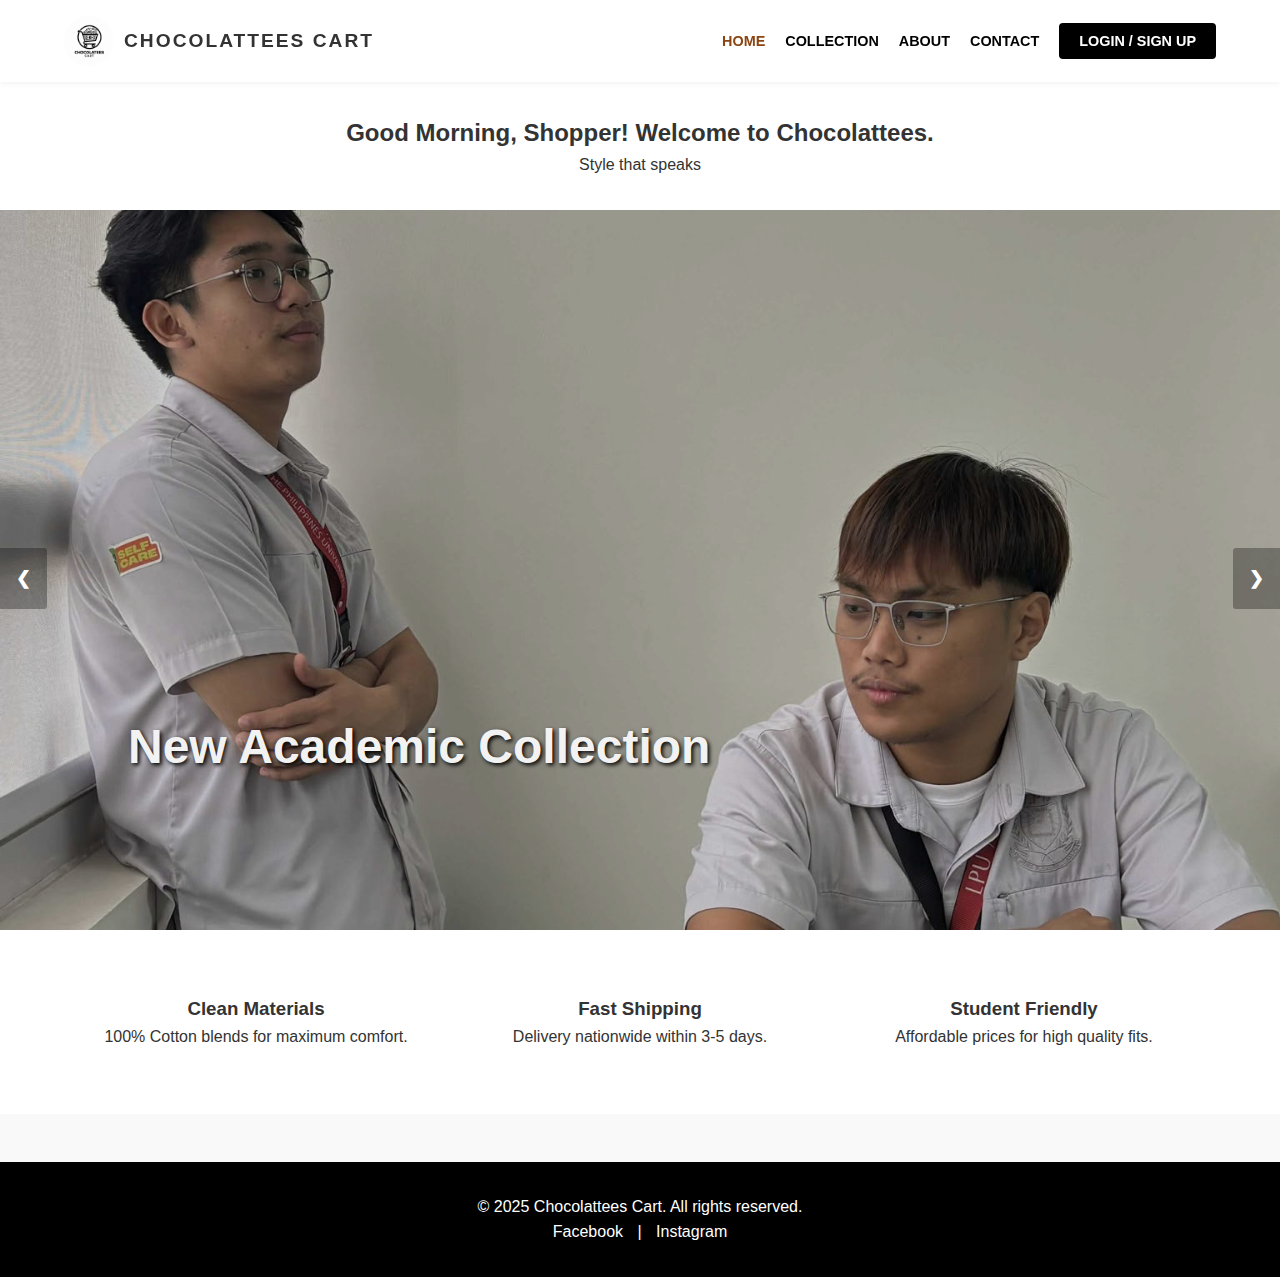
<file: index.html>
<!DOCTYPE html>
<html lang="en">
<head>
    <meta charset="UTF-8">
    <meta name="viewport" content="width=device-width, initial-scale=1.0">
    <title>Chocolattees Cart - Home</title>
    <!-- External CSS -->
    <link rel="stylesheet" href="css/style.css">
</head>
<body>

    <!-- Header & Navigation -->
    <header>
        <div class="logo-container">
            <img src="unnamed.jpg" alt="Chocolattees Cart Logo" class="logo">
            <h1>CHOCOLATTEES CART</h1>
        </div>
        <nav>
            <ul class="nav-links" id="navLinks">
                <li><a href="index.html" class="active">Home</a></li>
                <li><a href="collection.html">Collection</a></li>
                <li><a href="about.html">About</a></li>
                <li><a href="contact.html">Contact</a></li>
                <li><a href="login_signup.html" class="btn-primary">Login / Sign Up</a></li>
            </ul>
            <div class="burger" id="burger">
                <div class="line1"></div>
                <div class="line2"></div>
                <div class="line3"></div>
            </div>
        </nav>
    </header>

    <main>
        <!-- Dynamic Greeting Section -->
        <section class="greeting-section">
            <h2 id="greetingText">Welcome to our shop</h2>
            <p>Style that speaks</p>
        </section>

        <!-- Slideshow / Hero Section -->
        <section class="hero-slideshow">
            <div class="slide fade">
                <img src="590107034_2021883081923309_7494549905161931443_n.jpg" alt="Model Posing Window">
                <div class="text">New Academic Collection</div>
            </div>
            <div class="slide fade">
                <img src="589119166_831750992936100_5669787342130516462_n.jpg" alt="Model Posing Chair">
                <div class="text">Comfort Meets Style</div>
            </div>
            <div class="slide fade">
                <img src="566550896_1474408430319003_5385535914817786692_n.jpg" alt="Model Pointing">
                <div class="text">Shop the Look</div>
            </div>
            
            <!-- Slideshow Controls -->
            <a class="prev" onclick="plusSlides(-1)">&#10094;</a>
            <a class="next" onclick="plusSlides(1)">&#10095;</a>
        </section>

        <!-- Brief Features -->
        <section class="features">
            <article class="feature-box">
                <h3>Clean Materials</h3>
                <p>100% Cotton blends for maximum comfort.</p>
            </article>
            <article class="feature-box">
                <h3>Fast Shipping</h3>
                <p>Delivery nationwide within 3-5 days.</p>
            </article>
            <article class="feature-box">
                <h3>Student Friendly</h3>
                <p>Affordable prices for high quality fits.</p>
            </article>
        </section>
    </main>

    <footer>
        <div class="footer-content">
            <p>&copy; 2025 Chocolattees Cart. All rights reserved.</p>
            <div class="socials">
                <a href="#">Facebook</a> | <a href="#">Instagram</a>
            </div>
        </div>
    </footer>

    <!-- External JS -->
    <script src="js/script.js"></script>
</body>
</html>
</file>
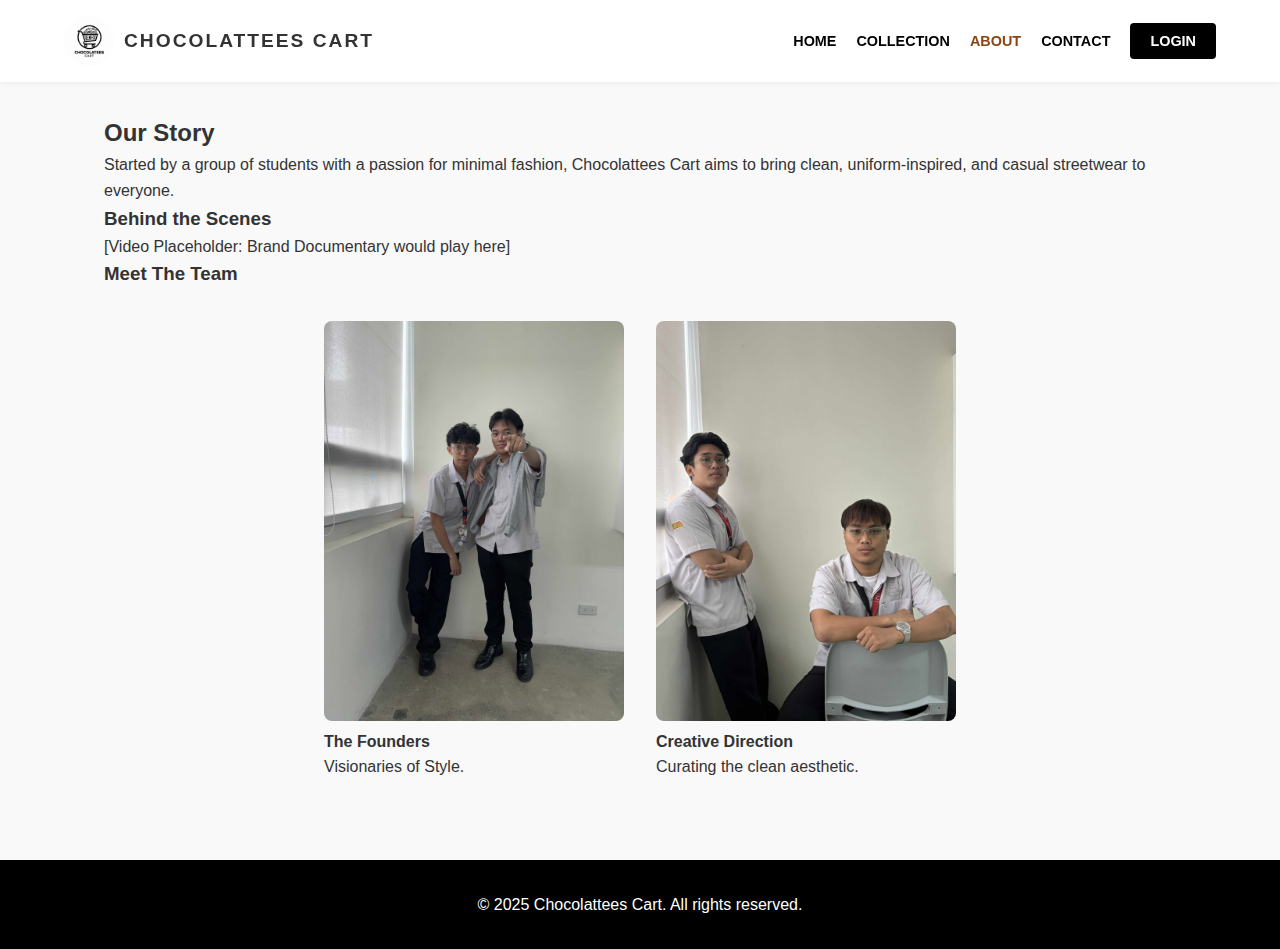
<file: about.html>
<!DOCTYPE html>
<html lang="en">
<head>
    <meta charset="UTF-8">
    <meta name="viewport" content="width=device-width, initial-scale=1.0">
    <title>About Us - Chocolattees Cart</title>
    <link rel="stylesheet" href="css/style.css">
</head>
<body>

    <header>
        <div class="logo-container">
            <img src="unnamed.jpg" alt="Chocolattees Cart Logo" class="logo">
            <h1>CHOCOLATTEES CART</h1>
        </div>
        <nav>
            <ul class="nav-links" id="navLinks">
                <li><a href="index.html">Home</a></li>
                <li><a href="collection.html">Collection</a></li>
                <li><a href="about.html" class="active">About</a></li>
                <li><a href="contact.html">Contact</a></li>
                <li><a href="login_signup.html" class="btn-primary">Login</a></li>
            </ul>
            <div class="burger" id="burger">
                <div class="line1"></div>
                <div class="line2"></div>
                <div class="line3"></div>
            </div>
        </nav>
    </header>

    <main class="container">
        <section class="about-hero">
            <h2>Our Story</h2>
            <p>Started by a group of students with a passion for minimal fashion, Chocolattees Cart aims to bring clean, uniform-inspired, and casual streetwear to everyone.</p>
        </section>

        <!-- Video Requirement -->
        <section class="media-section">
            <h3>Behind the Scenes</h3>
            <div class="video-placeholder">
                <p>[Video Placeholder: Brand Documentary would play here]</p>
                <!-- In a real scenario: <video src="movie.mp4" controls></video> -->
            </div>
        </section>

        <section class="team-section">
            <h3>Meet The Team</h3>
            <div class="team-grid">
                <article class="team-member">
                    <img src="589408628_1349218203568056_3153768589383931497_n.jpg" alt="Founders">
                    <h4>The Founders</h4>
                    <p>Visionaries of Style.</p>
                </article>
                <article class="team-member">
                    <img src="588623665_4171146239806065_5944810701096005367_n.jpg" alt="Creative Directors">
                    <h4>Creative Direction</h4>
                    <p>Curating the clean aesthetic.</p>
                </article>
            </div>
        </section>
    </main>

    <footer>
        <div class="footer-content">
            <p>&copy; 2025 Chocolattees Cart. All rights reserved.</p>
        </div>
    </footer>

    <script src="js/script.js"></script>
</body>
</html>
</file>
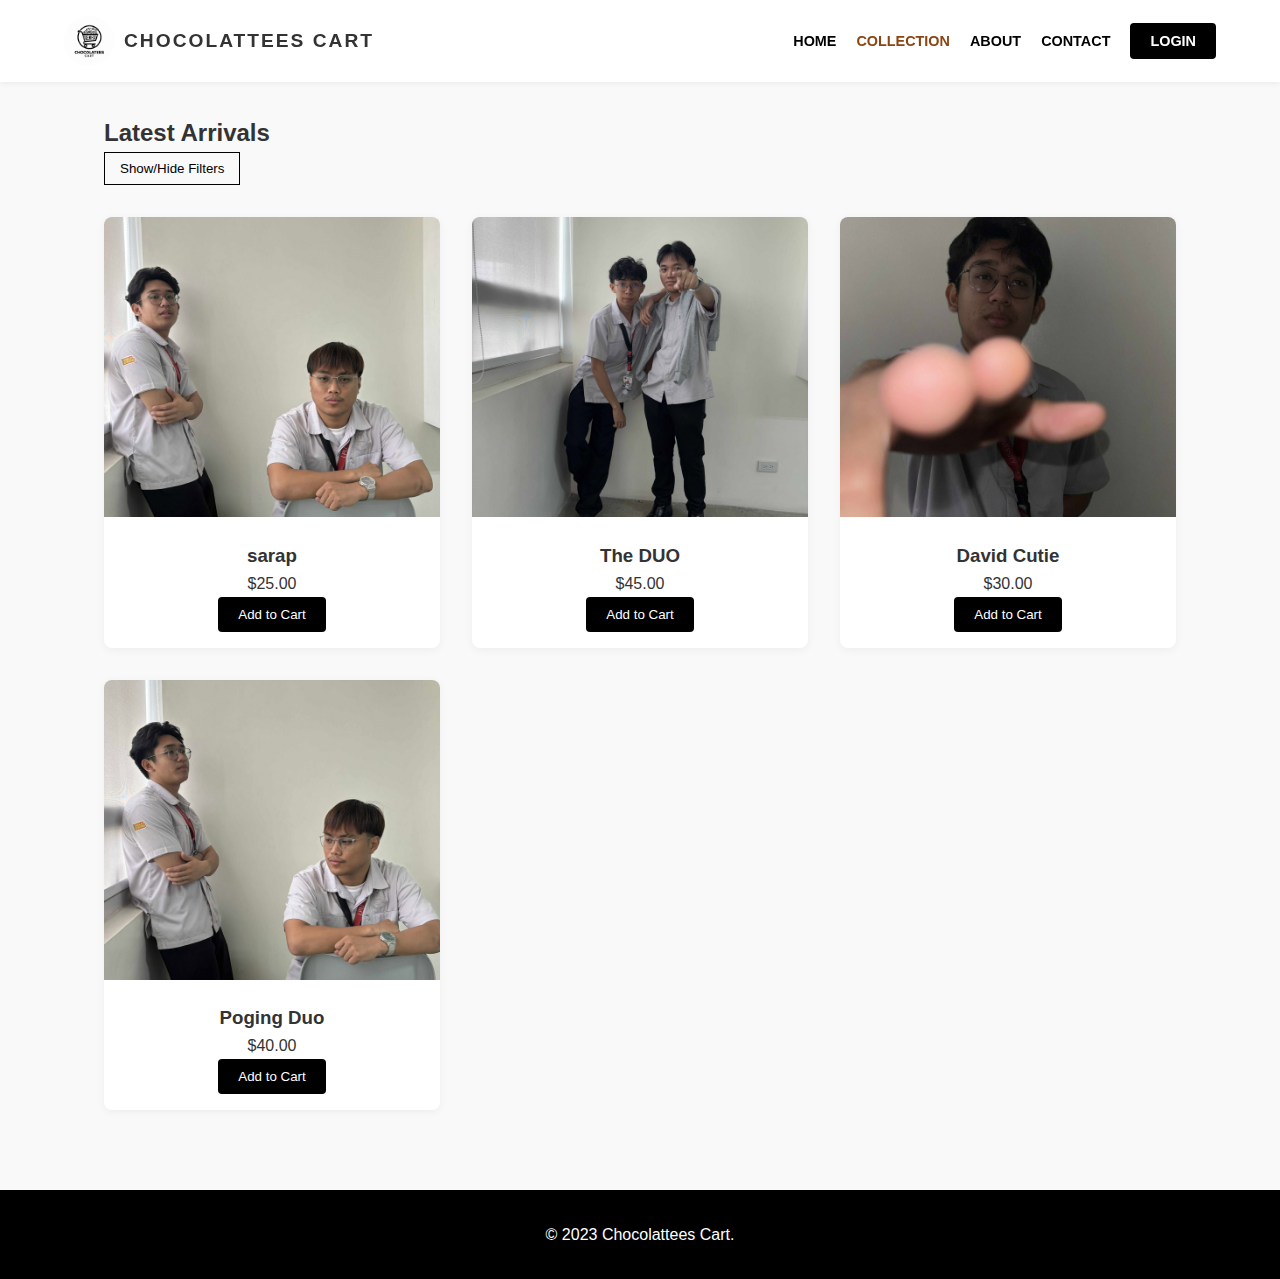
<file: collection.html>
<!DOCTYPE html>
<html lang="en">
<head>
    <meta charset="UTF-8">
    <meta name="viewport" content="width=device-width, initial-scale=1.0">
    <title>Shop Collection - Chocolattees Cart</title>
    <link rel="stylesheet" href="css/style.css">
</head>
<body>

    <header>
        <div class="logo-container">
            <img src="unnamed.jpg" alt="Logo" class="logo">
            <h1>CHOCOLATTEES CART</h1>
        </div>
        <nav>
            <ul class="nav-links" id="navLinks">
                <li><a href="index.html">Home</a></li>
                <li><a href="collection.html" class="active">Collection</a></li>
                <li><a href="about.html">About</a></li>
                <li><a href="contact.html">Contact</a></li>
                <li><a href="login_signup.html" class="btn-primary">Login</a></li>
            </ul>
            <div class="burger" id="burger">
                <div class="line1"></div>
                <div class="line2"></div>
                <div class="line3"></div>
            </div>
        </nav>
    </header>

    <main class="container">
        <h2>Latest Arrivals</h2>
        
        <!-- Toggle / Simple Animation Requirement -->
        <button id="filterToggle" class="btn-secondary">Show/Hide Filters</button>
        
        <div id="filterPanel" class="filter-panel hidden">
            <ul>
                <li><a href="#">All Items</a></li>
                <li><a href="#">T-Shirts</a></li>
                <li><a href="#">Uniforms</a></li>
                <li><a href="#">Accessories</a></li>
            </ul>
        </div>

        <section class="product-grid">
            <!-- Product 1 -->
            <article class="product-card">
                <div class="product-image">
                    <!-- Using uploaded image as product shot -->
                    <img src="589119166_831750992936100_5669787342130516462_n.jpg" alt="Gray Uniform Shirt">
                </div>
                <div class="product-info">
                    <h3>sarap</h3>
                    <p>$25.00</p>
                    <button class="btn-primary">Add to Cart</button>
                </div>
            </article>

            <!-- Product 2 -->
            <article class="product-card">
                <div class="product-image">
                    <img src="589408628_1349218203568056_3153768589383931497_n.jpg" alt="Casual Hoodie">
                </div>
                <div class="product-info">
                    <h3>The DUO</h3>
                    <p>$45.00</p>
                    <button class="btn-primary">Add to Cart</button>
                </div>
            </article>

            <!-- Product 3 -->
            <article class="product-card">
                <div class="product-image">
                    <img src="566550896_1474408430319003_5385535914817786692_n.jpg" alt="Classic Polo">
                </div>
                <div class="product-info">
                    <h3>David Cutie</h3>
                    <p>$30.00</p>
                    <button class="btn-primary">Add to Cart</button>
                </div>
            </article>

            <!-- Product 4 -->
            <article class="product-card">
                <div class="product-image">
                    <img src="590107034_2021883081923309_7494549905161931443_n.jpg" alt="Slim Fit Pants">
                </div>
                <div class="product-info">
                    <h3>Poging Duo</h3>
                    <p>$40.00</p>
                    <button class="btn-primary">Add to Cart</button>
                </div>
            </article>
        </section>
    </main>

    <footer>
        <div class="footer-content">
            <p>&copy; 2023 Chocolattees Cart.</p>
        </div>
    </footer>

    <script src="js/script.js"></script>
</body>
</html>
</file>
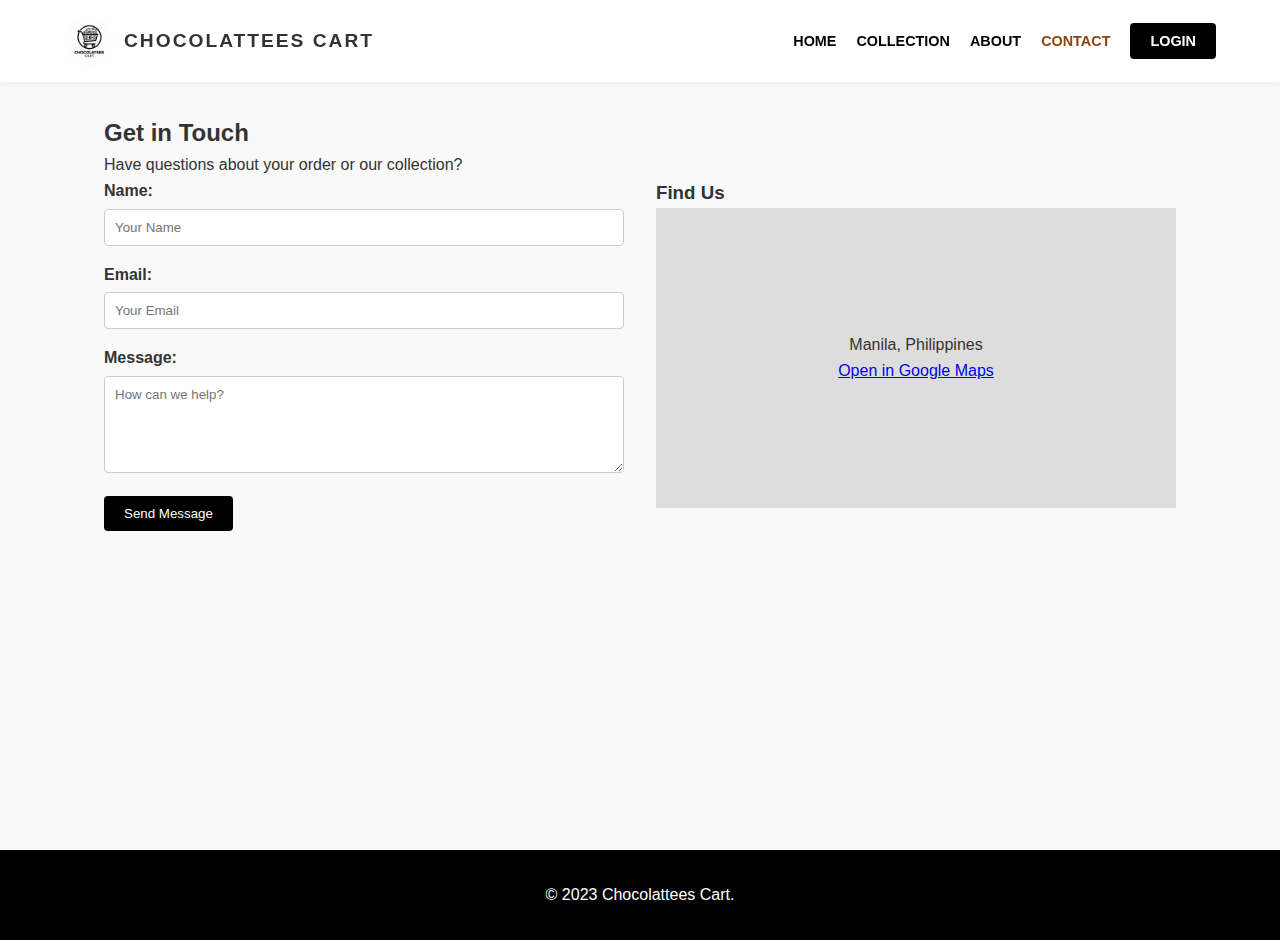
<file: contact.html>
<!DOCTYPE html>
<html lang="en">
<head>
    <meta charset="UTF-8">
    <meta name="viewport" content="width=device-width, initial-scale=1.0">
    <title>Contact Us - Chocolattees Cart</title>
    <link rel="stylesheet" href="css/style.css">
</head>
<body>

    <header>
        <div class="logo-container">
            <img src="unnamed.jpg" alt="Logo" class="logo">
            <h1>CHOCOLATTEES CART</h1>
        </div>
        <nav>
            <ul class="nav-links" id="navLinks">
                <li><a href="index.html">Home</a></li>
                <li><a href="collection.html">Collection</a></li>
                <li><a href="about.html">About</a></li>
                <li><a href="contact.html" class="active">Contact</a></li>
                <li><a href="login_signup.html" class="btn-primary">Login</a></li>
            </ul>
            <div class="burger" id="burger">
                <div class="line1"></div>
                <div class="line2"></div>
                <div class="line3"></div>
            </div>
        </nav>
    </header>

    <main class="container">
        <section class="contact-section">
            <h2>Get in Touch</h2>
            <p>Have questions about your order or our collection?</p>
            
            <div class="contact-layout">
                <!-- Contact Form -->
                <form id="contactForm" class="clean-form">
                    <div class="form-group">
                        <label for="name">Name:</label>
                        <input type="text" id="name" name="name" placeholder="Your Name">
                        <small class="error-msg" id="nameError"></small>
                    </div>

                    <div class="form-group">
                        <label for="email">Email:</label>
                        <input type="email" id="email" name="email" placeholder="Your Email">
                        <small class="error-msg" id="emailError"></small>
                    </div>

                    <div class="form-group">
                        <label for="message">Message:</label>
                        <textarea id="message" name="message" rows="5" placeholder="How can we help?"></textarea>
                        <small class="error-msg" id="messageError"></small>
                    </div>

                    <button type="submit" class="btn-primary">Send Message</button>
                </form>

                <!-- Multimedia/External Link Requirement -->
                <div class="map-container">
                    <h3>Find Us</h3>
                    <!-- Embedding a static map image or iframe -->
                    <div class="map-placeholder">
                        <p>Manila, Philippines</p>
                        <a href="https://maps.google.com" target="_blank">Open in Google Maps</a>
                    </div>
                </div>
            </div>
        </section>
    </main>

    <footer>
        <div class="footer-content">
            <p>&copy; 2023 Chocolattees Cart.</p>
        </div>
    </footer>

    <script src="js/script.js"></script>
</body>
</html>
</file>
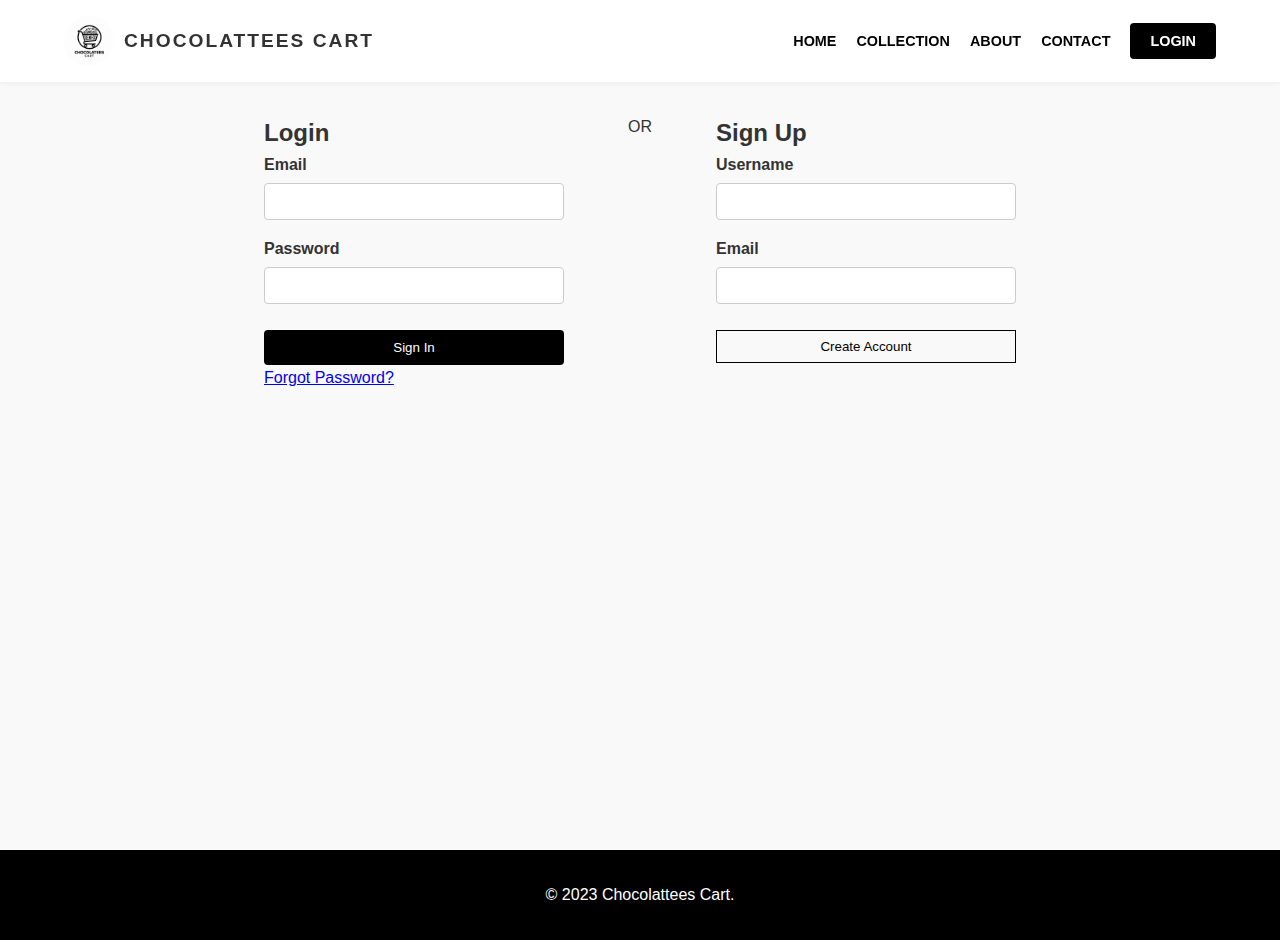
<file: login_signup.html>
<!DOCTYPE html>
<html lang="en">
<head>
    <meta charset="UTF-8">
    <meta name="viewport" content="width=device-width, initial-scale=1.0">
    <title>Login - Chocolattees Cart</title>
    <link rel="stylesheet" href="css/style.css">
</head>
<body>

    <header>
        <div class="logo-container">
            <img src="unnamed.jpg" alt="Logo" class="logo">
            <h1>CHOCOLATTEES CART</h1>
        </div>
        <nav>
            <ul class="nav-links" id="navLinks">
                <li><a href="index.html">Home</a></li>
                <li><a href="collection.html">Collection</a></li>
                <li><a href="about.html">About</a></li>
                <li><a href="contact.html">Contact</a></li>
                <li><a href="login_signup.html" class="active btn-primary">Login</a></li>
            </ul>
            <div class="burger" id="burger">
                <div class="line1"></div>
                <div class="line2"></div>
                <div class="line3"></div>
            </div>
        </nav>
    </header>

    <main class="container">
        <div class="auth-wrapper">
            <section class="auth-box">
                <h2>Login</h2>
                <form class="clean-form">
                    <div class="form-group">
                        <label for="loginEmail">Email</label>
                        <input type="email" id="loginEmail" required>
                    </div>
                    <div class="form-group">
                        <label for="loginPass">Password</label>
                        <input type="password" id="loginPass" required>
                    </div>
                    <button type="submit" class="btn-primary full-width">Sign In</button>
                    <p class="auth-link"><a href="#">Forgot Password?</a></p>
                </form>
            </section>

            <div class="divider">OR</div>

            <section class="auth-box">
                <h2>Sign Up</h2>
                <form class="clean-form">
                    <div class="form-group">
                        <label for="signupUser">Username</label>
                        <input type="text" id="signupUser">
                    </div>
                    <div class="form-group">
                        <label for="signupEmail">Email</label>
                        <input type="email" id="signupEmail">
                    </div>
                    <button type="button" class="btn-secondary full-width">Create Account</button>
                </form>
            </section>
        </div>
    </main>

    <footer>
        <div class="footer-content">
            <p>&copy; 2023 Chocolattees Cart.</p>
        </div>
    </footer>

    <script src="js/script.js"></script>
</body>
</html>
</file>
<file: css/style.css>
/* --- Global Reset & Typography --- */
* {
    margin: 0;
    padding: 0;
    box-sizing: border-box;
}

body {
    font-family: 'Arial', sans-serif; /* Clean UI Font */
    line-height: 1.6;
    color: #333;
    background-color: #f9f9f9;
}

/* --- Layout Variables (Clean UI Palette) --- */
:root {
    --primary-color: #000000;
    --secondary-color: #555555;
    --accent-color: #8B4513; /* Chocolate brown accent */
    --light-bg: #ffffff;
    --grey-bg: #e0e0e0;
}

/* --- Header & Navigation (Flexbox) --- */
header {
    background-color: var(--light-bg);
    display: flex;
    justify-content: space-between;
    align-items: center;
    padding: 1rem 5%;
    box-shadow: 0 2px 5px rgba(0,0,0,0.05);
    position: sticky;
    top: 0;
    z-index: 1000;
}

.logo-container {
    display: flex;
    align-items: center;
    gap: 10px;
}

.logo {
    height: 50px;
    width: auto;
    border-radius: 50%;
}

header h1 {
    font-size: 1.2rem;
    letter-spacing: 2px;
}

.nav-links {
    display: flex;
    list-style: none;
    gap: 20px;
}

.nav-links li a {
    text-decoration: none;
    color: var(--primary-color);
    font-weight: bold;
    font-size: 0.9rem;
    text-transform: uppercase;
    transition: color 0.3s ease;
}

.nav-links li a:hover, 
.nav-links li a.active {
    color: var(--accent-color);
}

/* Burger Menu (Mobile) */
.burger {
    display: none;
    cursor: pointer;
}

.burger div {
    width: 25px;
    height: 3px;
    background-color: var(--primary-color);
    margin: 5px;
    transition: all 0.3s ease;
}

/* --- Buttons --- */
.btn-primary {
    background-color: var(--primary-color);
    color: white !important;
    padding: 10px 20px;
    border: none;
    cursor: pointer;
    transition: background 0.3s;
    border-radius: 4px;
}

.btn-primary:hover {
    background-color: var(--accent-color);
}

.btn-secondary {
    background-color: transparent;
    color: var(--primary-color);
    border: 1px solid var(--primary-color);
    padding: 8px 15px;
    cursor: pointer;
}

/* --- Main Layout --- */
.container {
    padding: 2rem 5%;
    max-width: 1200px;
    margin: 0 auto;
    min-height: 80vh;
}

/* --- Slideshow (Index) --- */
.hero-slideshow {
    position: relative;
    max-width: 100%;
    margin: auto;
    overflow: hidden;
    height: 80vh; /* Full screen height feel */
    background: #000;
}

.slide {
    display: none;
    height: 100%;
}

.slide img {
    width: 100%;
    height: 100%;
    object-fit: cover; /* Keeps images looking good */
    opacity: 0.8;
}

.slide .text {
    position: absolute;
    bottom: 20%;
    left: 10%;
    color: #f2f2f2;
    font-size: 3rem;
    font-weight: bold;
    text-shadow: 2px 2px 4px #000000;
}

/* Fading animation */
.fade {
    animation-name: fade;
    animation-duration: 1.5s;
}

@keyframes fade {
    from {opacity: .4} 
    to {opacity: 1}
}

.prev, .next {
    cursor: pointer;
    position: absolute;
    top: 50%;
    width: auto;
    padding: 16px;
    margin-top: -22px;
    color: white;
    font-weight: bold;
    font-size: 18px;
    transition: 0.6s ease;
    border-radius: 0 3px 3px 0;
    user-select: none;
    background-color: rgba(0,0,0,0.3);
}

.next {
    right: 0;
    border-radius: 3px 0 0 3px;
}

/* --- Greeting Section --- */
.greeting-section {
    text-align: center;
    padding: 2rem;
    background-color: white;
}

/* --- Features (Flexbox) --- */
.features {
    display: flex;
    justify-content: space-around;
    padding: 3rem 5%;
    background-color: #fff;
    flex-wrap: wrap;
}

.feature-box {
    text-align: center;
    flex: 1;
    min-width: 250px;
    padding: 1rem;
}

/* --- Product Grid (CSS Grid) --- */
.product-grid {
    display: grid;
    grid-template-columns: repeat(auto-fit, minmax(250px, 1fr));
    gap: 2rem;
    margin-top: 2rem;
}

.product-card {
    background: white;
    box-shadow: 0 2px 10px rgba(0,0,0,0.05);
    transition: transform 0.3s ease;
    border-radius: 8px;
    overflow: hidden;
}

.product-card:hover {
    transform: translateY(-5px); /* Hover effect */
}

.product-image img {
    width: 100%;
    height: 300px;
    object-fit: cover;
}

.product-info {
    padding: 1rem;
    text-align: center;
}

/* --- Filter Toggle --- */
.filter-panel {
    background: #eee;
    padding: 1rem;
    margin-top: 10px;
    border-radius: 5px;
}
.hidden {
    display: none;
}

/* --- Contact Form --- */
.contact-layout {
    display: flex;
    flex-wrap: wrap;
    gap: 2rem;
}

.clean-form {
    flex: 1;
    min-width: 300px;
}

.form-group {
    margin-bottom: 1rem;
}

.form-group label {
    display: block;
    margin-bottom: 5px;
    font-weight: bold;
}

.form-group input, 
.form-group textarea {
    width: 100%;
    padding: 10px;
    border: 1px solid #ccc;
    border-radius: 4px;
    font-family: inherit;
}

.error-msg {
    color: red;
    font-size: 0.8rem;
    display: block;
    margin-top: 5px;
}

.map-container {
    flex: 1;
    min-width: 300px;
}

.map-placeholder {
    width: 100%;
    height: 300px;
    background-color: #ddd;
    display: flex;
    flex-direction: column;
    align-items: center;
    justify-content: center;
}

/* --- Team Grid --- */
.team-grid {
    display: flex;
    justify-content: center;
    gap: 2rem;
    flex-wrap: wrap;
    margin-top: 2rem;
}
.team-member img {
    width: 300px;
    height: 400px;
    object-fit: cover;
    border-radius: 8px;
}

/* --- Auth / Login --- */
.auth-wrapper {
    display: flex;
    justify-content: center;
    gap: 4rem;
    flex-wrap: wrap;
}
.full-width {
    width: 100%;
    margin-top: 10px;
}

/* --- Footer --- */
footer {
    background-color: var(--primary-color);
    color: white;
    text-align: center;
    padding: 2rem;
    margin-top: 3rem;
}

.socials a {
    color: white;
    margin: 0 10px;
    text-decoration: none;
}

/* --- Responsive Media Queries --- */
@media screen and (max-width: 768px) {
    .nav-links {
        position: absolute;
        right: 0px;
        height: 92vh;
        top: 8vh;
        background-color: var(--light-bg);
        display: flex;
        flex-direction: column;
        align-items: center;
        width: 50%;
        transform: translateX(100%);
        transition: transform 0.5s ease-in;
        box-shadow: -2px 0 5px rgba(0,0,0,0.1);
        z-index: 999;
    }

    .nav-links li {
        opacity: 0;
    }

    .burger {
        display: block;
    }

    .nav-active {
        transform: translateX(0%);
    }

    @keyframes navLinkFade {
        from {
            opacity: 0;
            transform: translateX(50px);
        }
        to {
            opacity: 1;
            transform: translateX(0px);
        }
    }

    .hero-slideshow {
        height: 50vh;
    }
    
    .team-member img {
        width: 100%;
    }
}
</file>
